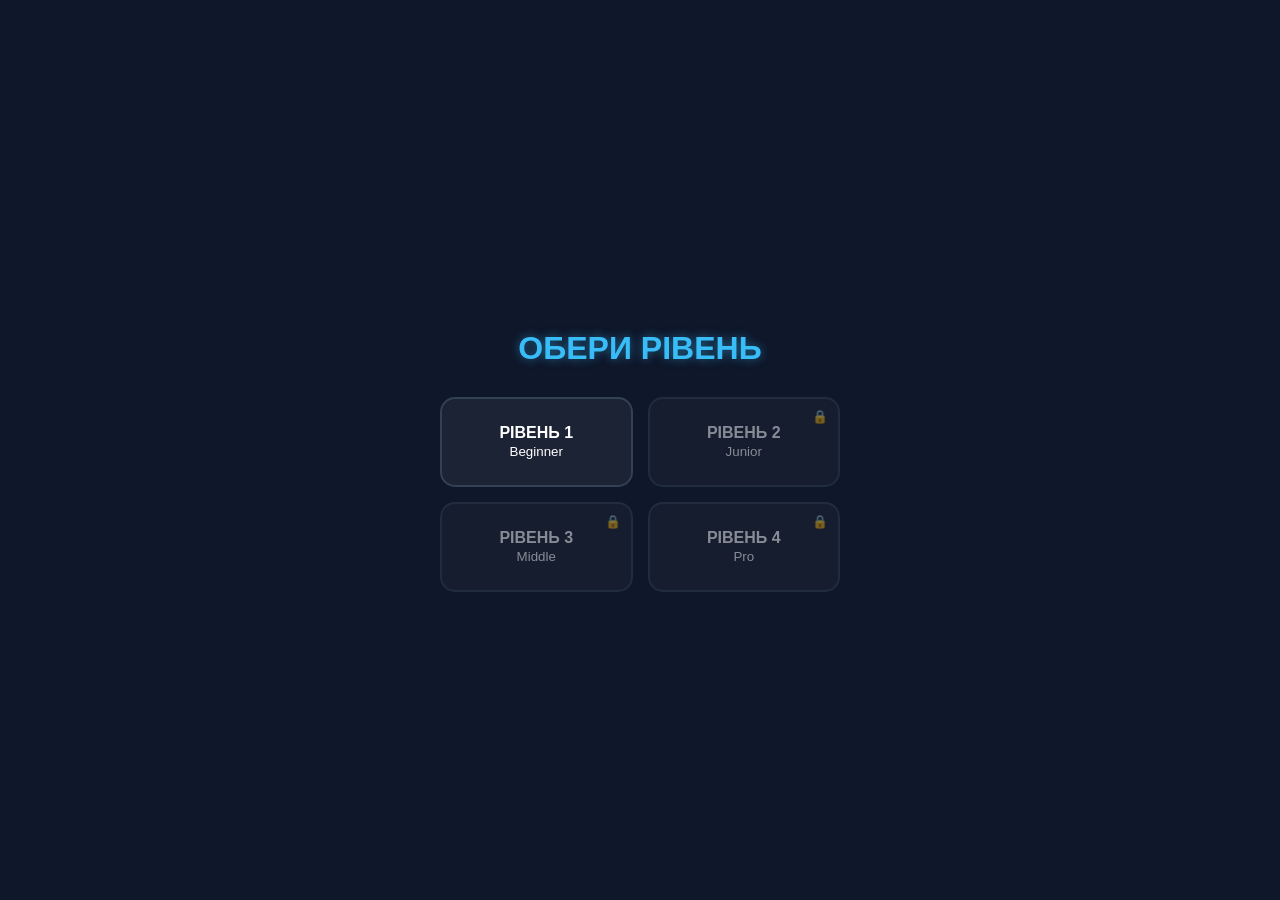
<file: english-runner-web/index.html>
<!DOCTYPE html>
<html lang="uk">
<head>
    <meta charset="UTF-8">
    <meta name="viewport" content="width=device-width, initial-scale=1.0, maximum-scale=1.0, user-scalable=no">
    <title>Irregular Surfers Pro</title>
    <style>
        :root { --primary: #38bdf8; --bg: #0f172a; --accent: #f87171; }
        body, html { margin: 0; padding: 0; width: 100%; height: 100%; overflow: hidden; background: var(--bg); font-family: 'Segoe UI', sans-serif; color: white; touch-action: none; }
        
        .screen { position: absolute; inset: 0; display: none; flex-direction: column; align-items: center; justify-content: center; background: var(--bg); z-index: 100; padding: 20px; }
        .screen.active { display: flex; }

        h1 { color: var(--primary); text-shadow: 0 0 10px rgba(56,189,248,0.5); margin-bottom: 30px; text-align: center; }

        /* Levels Grid */
        .grid { display: grid; grid-template-columns: repeat(2, 1fr); gap: 15px; width: 100%; max-width: 400px; }
        .level-card { background: rgba(255,255,255,0.05); border: 2px solid #334155; padding: 25px; border-radius: 15px; cursor: pointer; transition: 0.3s; position: relative; text-align: center; }
        .level-card.locked { opacity: 0.5; cursor: not-allowed; }
        .level-card.unlocked:hover { border-color: var(--primary); transform: scale(1.05); }
        .lock-icon { position: absolute; top: 10px; right: 10px; font-size: 0.8rem; }

        /* Buttons */
        .btn { background: var(--primary); color: var(--bg); border: none; padding: 15px 40px; border-radius: 30px; font-weight: bold; font-size: 1.1rem; cursor: pointer; margin: 10px; width: 200px; text-transform: uppercase; }
        .btn-secondary { background: transparent; color: white; border: 2px solid white; }

        /* Study Table */
        .study-list { width: 100%; max-width: 500px; overflow-y: auto; background: rgba(255,255,255,0.05); border-radius: 15px; padding: 10px; height: 50vh; margin-bottom: 20px; }
        .word-row { display: flex; justify-content: space-between; padding: 12px; border-bottom: 1px solid rgba(255,255,255,0.1); font-size: 0.9rem; }

        /* Game Elements */
        #game-area { position: relative; width: 100%; height: 100%; display: none; background: #070b14; }
        .road { position: absolute; bottom: 0; left: 50%; transform: translateX(-50%); width: 300px; height: 100%; background: linear-gradient(#1e293b 0%, #0f172a 100%); border-left: 4px solid var(--primary); border-right: 4px solid var(--primary); overflow: hidden; }
        
        #player { position: absolute; bottom: 80px; width: 60px; height: 80px; background: var(--primary); border-radius: 10px; transition: left 0.15s cubic-bezier(0.18, 0.89, 0.32, 1.28); transform: translateX(-50%); z-index: 10; box-shadow: 0 0 20px var(--primary); }
        
        .word-obj { position: absolute; width: 90px; text-align: center; font-weight: bold; transform: translateX(-50%); font-size: 1.3rem; text-shadow: 0 2px 4px black; transition: opacity 0.2s; }
        
        #ui-layer { position: absolute; top: 20px; width: 100%; display: flex; flex-direction: column; align-items: center; pointer-events: none; z-index: 50; }
        #target-display { text-align: center; background: rgba(0,0,0,0.5); padding: 15px; border-radius: 20px; border: 1px dashed var(--primary); margin-top: 40px; }
        #target-verb { font-size: 2.5rem; font-weight: 900; color: #fff; display: block; }
        #target-form { font-size: 1.2rem; color: var(--primary); text-transform: uppercase; letter-spacing: 2px; }
        
        #game-stats { font-size: 1.2rem; font-weight: bold; }
    </style>
</head>
<body>

    <div id="levels-screen" class="screen active">
        <h1>ОБЕРИ РІВЕНЬ</h1>
        <div class="grid" id="levels-grid"></div>
    </div>

    <div id="action-screen" class="screen">
        <h1 id="selected-level-title">Рівень 1</h1>
        <button class="btn" onclick="initGame()">ГРАТИ</button>
        <button class="btn btn-secondary" onclick="showStudy()">ВИВЧИТИ СЛОВА</button>
        <button onclick="showScreen('levels-screen')" style="background:none; border:none; color:gray; cursor:pointer; margin-top:20px;">← Назад до вибору</button>
    </div>

    <div id="study-screen" class="screen">
        <h1>ТВОЇ СЛОВА</h1>
        <div class="study-list" id="study-list"></div>
        <button class="btn" onclick="showScreen('action-screen')">ГОТОВИЙ!</button>
    </div>

    <div id="game-area">
        <div id="ui-layer">
            <div id="game-stats">ОЧКИ: <span id="score-val">0</span> | ЖИТТЯ: <span id="lives-display" style="color:var(--accent)">♥♥♥</span></div>
            <div id="target-display">
                <span id="target-form">ВКАЖИ ФОРМУ V2 ДЛЯ:</span>
                <span id="target-verb">GO</span>
            </div>
        </div>
        <div class="road">
            <div id="player" style="left: 150px;"></div>
            <div id="words-layer"></div>
        </div>
    </div>

<script>
    const allLevels = {
        1: { name: "Beginner", verbs: [
            { v1: "Be", v2: "was", v3: "been", trans: "бути" },
            { v1: "Do", v2: "did", v3: "done", trans: "робити" },
            { v1: "Go", v2: "went", v3: "gone", trans: "йти" },
            { v1: "Eat", v2: "ate", v3: "eaten", trans: "їсти" }
        ]},
        2: { name: "Junior", verbs: [
            { v1: "Buy", v2: "bought", v3: "bought", trans: "купувати" },
            { v1: "Feel", v2: "felt", v3: "felt", trans: "відчувати" },
            { v1: "Keep", v2: "kept", v3: "kept", trans: "тримати" },
            { v1: "Sleep", v2: "slept", v3: "slept", trans: "спати" }
        ]},
        3: { name: "Middle", verbs: [
            { v1: "Freeze", v2: "froze", v3: "frozen", trans: "замерзати" },
            { v1: "Shake", v2: "shook", v3: "shaken", trans: "трясти" },
            { v1: "Steal", v2: "stole", v3: "stolen", trans: "красти" },
            { v1: "Speak", v2: "spoke", v3: "spoken", trans: "говорити" }
        ]},
        4: { name: "Pro", verbs: [
            { v1: "Slay", v2: "slew", v3: "slain", trans: "вбивати" },
            { v1: "Strive", v2: "strove", v3: "striven", trans: "прагнути" },
            { v1: "Dwell", v2: "dwelt", v3: "dwelt", trans: "мешкати" },
            { v1: "Weave", v2: "wove", v3: "woven", trans: "плести" }
        ]}
    };

    let unlockedLevel = 1;
    let currentLevel = 1;
    let gameScore = 0;
    let gameLives = 3;
    let playerLane = 1;
    let gameActive = false;
    let speed = 5;
    const lanes = [75, 150, 225];

    function showScreen(id) {
        document.querySelectorAll('.screen').forEach(s => s.classList.remove('active'));
        document.getElementById('game-area').style.display = 'none';
        if(id === 'game-area') document.getElementById(id).style.display = 'block';
        else document.getElementById(id).classList.add('active');
    }

    function renderLevels() {
        const grid = document.getElementById('levels-grid');
        grid.innerHTML = '';
        for(let i=1; i<=4; i++) {
            const isLocked = i > unlockedLevel;
            const div = document.createElement('div');
            div.className = `level-card ${isLocked ? 'locked' : 'unlocked'}`;
            div.innerHTML = `<b>РІВЕНЬ ${i}</b><br><small>${allLevels[i].name}</small>`;
            if(isLocked) div.innerHTML += `<span class="lock-icon">🔒</span>`;
            div.onclick = () => { if(!isLocked) selectLevel(i); };
            grid.appendChild(div);
        }
    }

    function selectLevel(lvl) {
        currentLevel = lvl;
        document.getElementById('selected-level-title').innerText = `Рівень ${lvl}: ${allLevels[lvl].name}`;
        showScreen('action-screen');
    }

    function showStudy() {
        const list = document.getElementById('study-list');
        list.innerHTML = '';
        allLevels[currentLevel].verbs.forEach(v => {
            list.innerHTML += `<div class="word-row"><b>${v.v1}</b> <span>${v.v2} | ${v.v3}</span> <i>${v.trans}</i></div>`;
        });
        showScreen('study-screen');
    }

    function initGame() {
        showScreen('game-area');
        gameScore = 0; gameLives = 3; speed = 5 + (currentLevel * 0.5);
        gameActive = true;
        document.getElementById('words-layer').innerHTML = '';
        updateUI();
        spawnObstacle();
        requestAnimationFrame(gameLoop);
    }

    function spawnObstacle() {
        if(!gameActive) return;
        const verbs = allLevels[currentLevel].verbs;
        const verb = verbs[Math.floor(Math.random() * verbs.length)];
        const isV3 = Math.random() > 0.5;
        const correctForm = isV3 ? verb.v3 : verb.v2;
        
        // Оновлюємо текст завдання
        document.getElementById('target-form').innerText = `ЯКА ФОРМА ${isV3 ? 'V3' : 'V2'} ДЛЯ:`;
        document.getElementById('target-verb').innerText = verb.v1.toUpperCase();

        const correctLane = Math.floor(Math.random() * 3);
        createWord(correctForm, correctLane, true);

        // Фейковий варіант
        let wrongLane = Math.floor(Math.random() * 3);
        while(wrongLane === correctLane) wrongLane = Math.floor(Math.random() * 3);
        const wrongText = verb.v1 + (Math.random() > 0.5 ? "ed" : "ing");
        createWord(wrongText, wrongLane, false);
    }

    function createWord(text, lane, correct) {
        const el = document.createElement('div');
        el.className = 'word-obj';
        el.innerText = text;
        el.style.top = '-60px';
        el.style.left = lanes[lane] + 'px';
        el.dataset.lane = lane;
        el.dataset.correct = correct;
        document.getElementById('words-layer').appendChild(el);
    }

    function gameLoop() {
        if(!gameActive) return;
        const objects = document.querySelectorAll('.word-obj');
        
        objects.forEach(obj => {
            let top = parseFloat(obj.style.top);
            top += speed;
            obj.style.top = top + 'px';

            // Перевірка зіткнення (якщо слово долетіло до гравця)
            if(top > window.innerHeight - 160 && top < window.innerHeight - 80) {
                if(parseInt(obj.dataset.lane) === playerLane) {
                    if(obj.dataset.correct === "true") {
                        gameScore += 10;
                        // Перевірка на розблокування наступного рівня
                        if(gameScore >= 50 && currentLevel === unlockedLevel && unlockedLevel < 4) {
                            unlockedLevel++;
                            renderLevels();
                        }
                    } else {
                        gameLives--;
                    }
                    document.getElementById('words-layer').innerHTML = '';
                    spawnObstacle();
                }
            }

            if(top > window.innerHeight) obj.remove();
        });

        if(gameLives <= 0) {
            gameActive = false;
            alert("Гру закінчено! Твій результат: " + gameScore);
            showScreen('levels-screen');
        } else {
            updateUI();
            requestAnimationFrame(gameLoop);
        }
    }

    function updateUI() {
        document.getElementById('score-val').innerText = gameScore;
        document.getElementById('lives-display').innerText = "♥".repeat(gameLives);
    }

    // Управління
    window.addEventListener('keydown', e => {
        if(e.key === "ArrowLeft" && playerLane > 0) playerLane--;
        if(e.key === "ArrowRight" && playerLane < 2) playerLane++;
        document.getElementById('player').style.left = lanes[playerLane] + 'px';
    });

    window.addEventListener('touchstart', e => {
        const x = e.touches[0].clientX;
        if(x < window.innerWidth / 2) {
            if(playerLane > 0) playerLane--;
        } else {
            if(playerLane < 2) playerLane++;
        }
        document.getElementById('player').style.left = lanes[playerLane] + 'px';
    });

    renderLevels();
</script>
</body>
</html>
</file>
